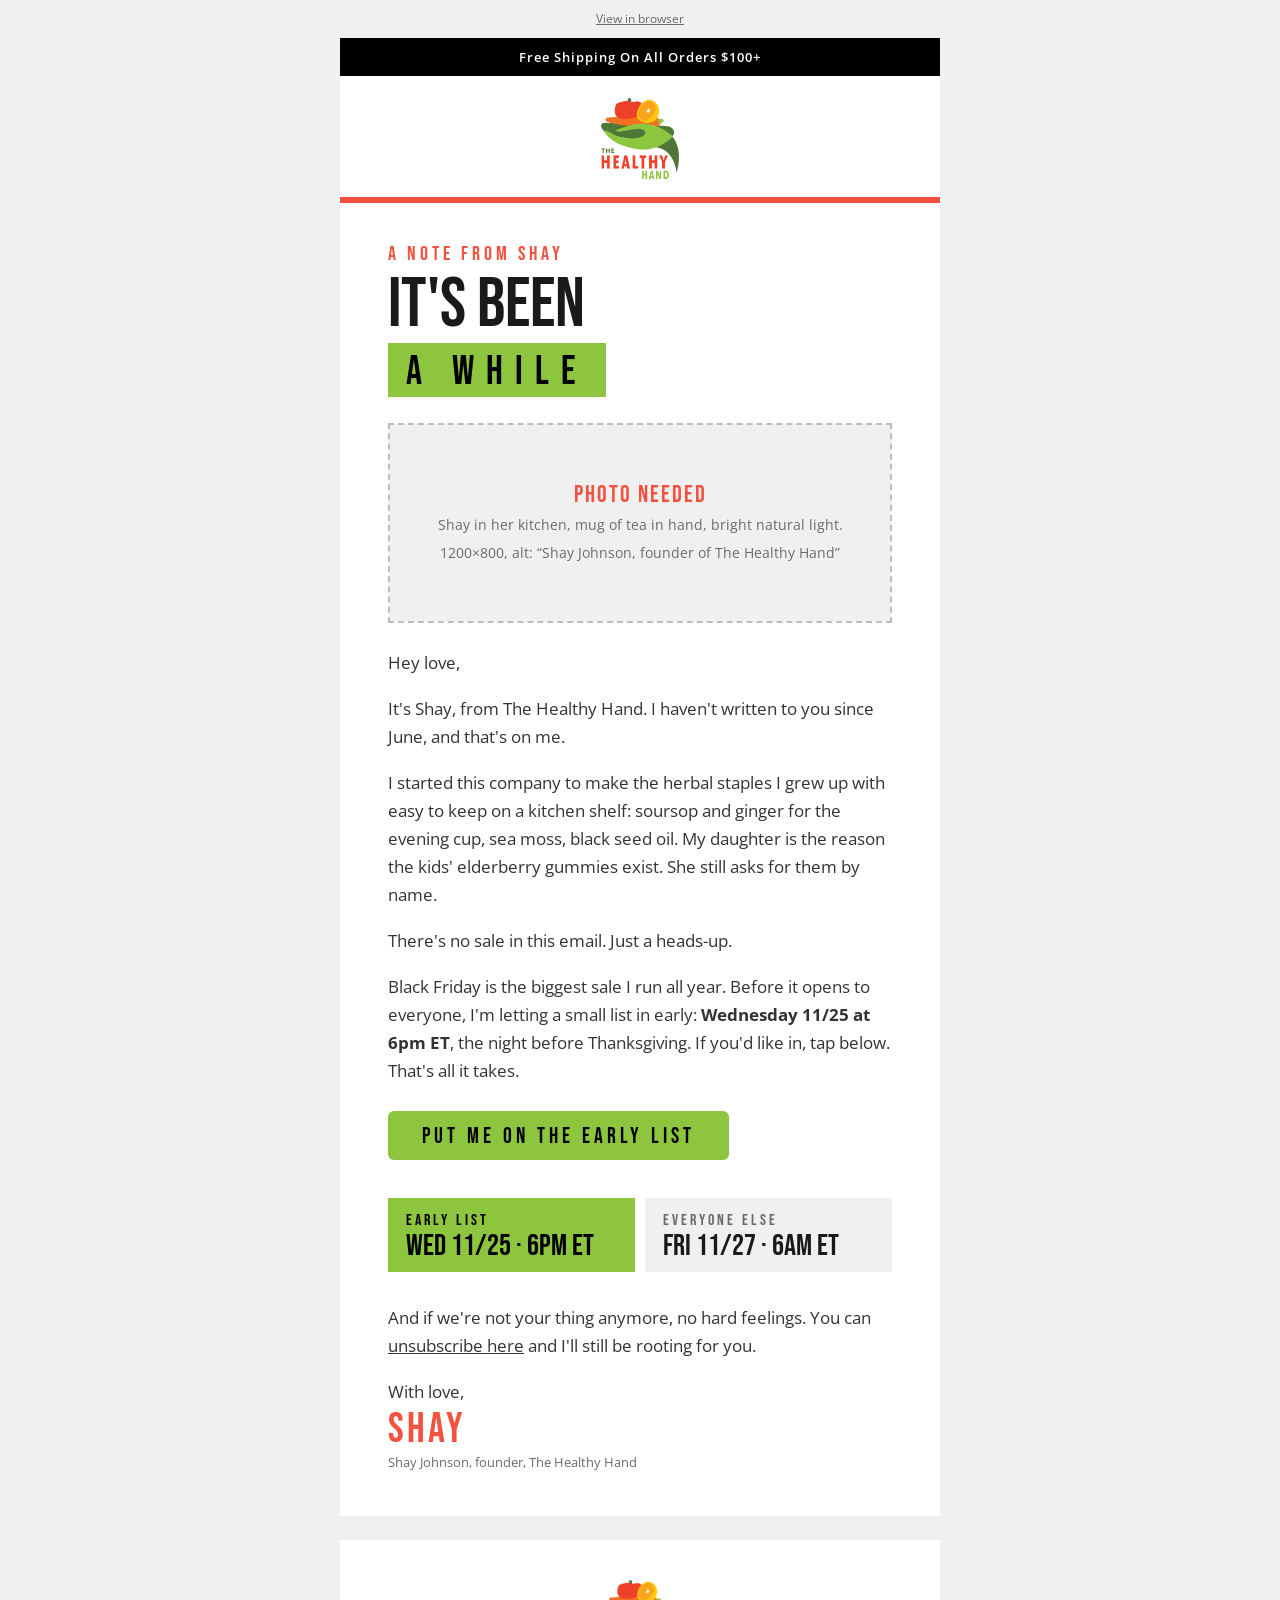
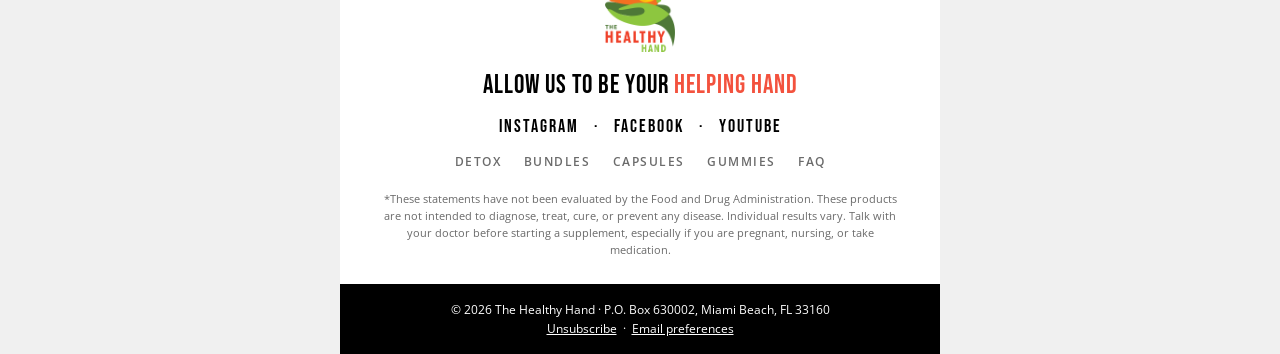
<file: bfcm-2026/preview/01-note-from-shay.html>
<!DOCTYPE html>
<html lang="en" xmlns="http://www.w3.org/1999/xhtml">
<head>
<meta charset="utf-8">
<meta name="viewport" content="width=device-width, initial-scale=1">
<meta name="x-apple-disable-message-reformatting">
<meta name="color-scheme" content="light only">
<title>A note from Shay</title>
<link href="https://fonts.googleapis.com/css2?family=Bebas+Neue&family=Open+Sans:ital,wght@0,400;0,600;0,700;1,400&family=Courier+Prime:wght@400;700&display=swap" rel="stylesheet">
<style>
  body { margin:0; padding:0; background:#F0F0F0; -webkit-text-size-adjust:100%; }
  table { border-collapse:collapse; }
  img { border:0; display:block; max-width:100%; height:auto; }
  a { color:#487830; }
  .wrap { width:600px; max-width:100%; }
  @media (max-width:620px) {
    .wrap { width:100% !important; }
    .px { padding-left:22px !important; padding-right:22px !important; }
    .h1 { font-size:58px !important; line-height:54px !important; }
    .h2 { font-size:38px !important; line-height:38px !important; }
    .box { font-size:30px !important; letter-spacing:7px !important; }
    .stack, .stack td { display:block !important; width:100% !important; box-sizing:border-box !important; }
    .stack-img img { margin:0 auto; }
    .hide-m { display:none !important; }
    .tile { display:block !important; width:100% !important; box-sizing:border-box !important; margin-bottom:10px !important; }
  }
</style>
</head>
<body style="margin:0;padding:0;background:#F0F0F0;">
<div style="display:none;max-height:0;overflow:hidden;opacity:0;mso-hide:all;">No sale in this one. Just me, and a heads-up about Black Friday.&#8202;&zwnj;&nbsp;&#8202;&zwnj;&nbsp;&#8202;&zwnj;&nbsp;&#8202;&zwnj;&nbsp;&#8202;&zwnj;&nbsp;</div>
<table role="presentation" width="100%" cellpadding="0" cellspacing="0" style="background:#F0F0F0;">
<tr><td align="center" style="padding:0;">
<table role="presentation" class="wrap" width="600" cellpadding="0" cellspacing="0" style="width:600px;max-width:100%;">
<tr><td align="center" style="padding:10px 16px;font:12px/18px 'Open Sans', 'Helvetica Neue', Helvetica, Arial, sans-serif;color:#6B6B6B;"><a href="#" style="color:inherit;">View in browser</a></td></tr>
<tr><td align="center" style="background:#000000;padding:10px 16px;font:600 13px/18px 'Open Sans', 'Helvetica Neue', Helvetica, Arial, sans-serif;letter-spacing:1px;color:#FFFFFF;">Free Shipping On All Orders $100+</td></tr>
<tr><td align="center" style="background:#FFFFFF;padding:22px 16px 18px;border-bottom:6px solid #F3523E;">
  <a href="https://thehealthyhand.com"><img src="img/logo.png" width="78" alt="The Healthy Hand" style="width:78px;"></a>
</td></tr>
<tr><td style="background:#FFFFFF;padding:40px 48px 10px;" class="px">
  <p style="margin:0 0 8px;font:400 20px/22px 'Bebas Neue', Impact, 'Arial Narrow Bold', 'Arial Narrow', sans-serif;letter-spacing:4px;text-transform:uppercase;color:#F3523E;">A note from Shay</p>
  <h1 class="h1" style="margin:0 0 6px;font:400 70px/64px 'Bebas Neue', Impact, 'Arial Narrow Bold', 'Arial Narrow', sans-serif;color:#1A1A1A;text-transform:uppercase;">It's been</h1>
  <table role="presentation" cellpadding="0" cellspacing="0"><tr><td style="background:#8DC63E;padding:6px 18px 2px;"><span class="box" style="font:400 40px/46px 'Bebas Neue', Impact, 'Arial Narrow Bold', 'Arial Narrow', sans-serif;letter-spacing:12px;color:#000000;text-transform:uppercase;">a while</span></td></tr></table>
  <div style="height:26px;line-height:26px;font-size:0;">&nbsp;</div>
  <table role="presentation" width="100%" cellpadding="0" cellspacing="0" style="margin:0 0 26px;"><tr><td align="center" style="background:#F0F0F0;border:2px dashed #BDBDBD;padding:56px 20px;font:400 24px/28px 'Bebas Neue', Impact, 'Arial Narrow Bold', 'Arial Narrow', sans-serif;letter-spacing:2px;color:#F3523E;">PHOTO NEEDED<br><span style="font:400 14px/22px 'Open Sans', 'Helvetica Neue', Helvetica, Arial, sans-serif;letter-spacing:0;color:#6B6B6B;">Shay in her kitchen, mug of tea in hand, bright natural light. 1200&times;800, alt: &ldquo;Shay Johnson, founder of The Healthy Hand&rdquo;</span></td></tr></table>
  <div style="font:400 17px/28px 'Open Sans', 'Helvetica Neue', Helvetica, Arial, sans-serif;color:#333333;">
    <p style="margin:0 0 18px;">Hey love,</p>
    <p style="margin:0 0 18px;">It's Shay, from The Healthy Hand. I haven't written to you since June, and that's on me.</p>
    <p style="margin:0 0 18px;">I started this company to make the herbal staples I grew up with easy to keep on a kitchen shelf: soursop and ginger for the evening cup, sea moss, black seed oil. My daughter is the reason the kids' elderberry gummies exist. She still asks for them by name.</p>
    <p style="margin:0 0 18px;">There's no sale in this email. Just a heads-up.</p>
    <p style="margin:0 0 26px;">Black Friday is the biggest sale I run all year. Before it opens to everyone, I'm letting a small list in early: <strong>Wednesday 11/25 at 6pm ET</strong>, the night before Thanksgiving. If you'd like in, tap below. That's all it takes.</p>
  </div>
  <table role="presentation" cellpadding="0" cellspacing="0"><tr><td align="center" bgcolor="#8DC63E" style="background:#8DC63E;border-radius:6px;">
  <a href="https://thehealthyhand.com/?early=bfcm26&utm_source=klaviyo&utm_medium=email&utm_campaign=bfcm26_e1_note" style="display:inline-block;padding:14px 34px 11px;font:400 22px/24px 'Bebas Neue', Impact, 'Arial Narrow Bold', 'Arial Narrow', sans-serif;letter-spacing:4px;text-transform:uppercase;color:#000000;text-decoration:none;border-radius:6px;">Put me on the early list</a>
</td></tr></table>
</td></tr>
<tr><td style="background:#FFFFFF;padding:28px 48px 6px;" class="px"><table role="presentation" width="100%" cellpadding="0" cellspacing="0"><tr>
    <td class="tile" width="49%" valign="top" style="background:#8DC63E;padding:14px 18px 10px;">
      <p style="margin:0;font:400 16px/18px 'Bebas Neue', Impact, 'Arial Narrow Bold', 'Arial Narrow', sans-serif;letter-spacing:3px;color:#000000;">EARLY LIST</p>
      <p style="margin:0;font:400 30px/32px 'Bebas Neue', Impact, 'Arial Narrow Bold', 'Arial Narrow', sans-serif;color:#000000;">WED 11/25 · 6PM ET</p></td>
    <td class="hide-m" width="2%">&nbsp;</td>
    <td class="tile" width="49%" valign="top" style="background:#F0F0F0;padding:14px 18px 10px;">
      <p style="margin:0;font:400 16px/18px 'Bebas Neue', Impact, 'Arial Narrow Bold', 'Arial Narrow', sans-serif;letter-spacing:3px;color:#6B6B6B;">EVERYONE ELSE</p>
      <p style="margin:0;font:400 30px/32px 'Bebas Neue', Impact, 'Arial Narrow Bold', 'Arial Narrow', sans-serif;color:#1A1A1A;">FRI 11/27 · 6AM ET</p></td>
  </tr></table></td></tr>
<tr><td style="background:#FFFFFF;padding:26px 48px 44px;" class="px">
  <div style="font:400 17px/28px 'Open Sans', 'Helvetica Neue', Helvetica, Arial, sans-serif;color:#333333;">
    <p style="margin:0 0 18px;">And if we're not your thing anymore, no hard feelings. You can <a href="#" style="color:inherit;">unsubscribe here</a> and I'll still be rooting for you.</p>
    <p style="margin:0 0 2px;">With love,</p>
  </div>
  <p style="margin:0;font:400 42px/44px 'Bebas Neue', Impact, 'Arial Narrow Bold', 'Arial Narrow', sans-serif;letter-spacing:3px;color:#F3523E;">SHAY</p>
  <p style="margin:0;font:400 13px/20px 'Open Sans', 'Helvetica Neue', Helvetica, Arial, sans-serif;color:#6B6B6B;">Shay Johnson, founder, The Healthy Hand</p>
</td></tr>
<tr><td style="height:24px;line-height:24px;font-size:0;">&nbsp;</td></tr>
<tr><td align="center" style="background:#FFFFFF;padding:40px 28px 6px;" class="px">
  <a href="https://thehealthyhand.com"><img src="img/logo.png" width="70" alt="The Healthy Hand" style="width:70px;"></a>
</td></tr>
<tr><td align="center" style="background:#FFFFFF;padding:14px 28px 4px;font:400 26px/28px 'Bebas Neue', Impact, 'Arial Narrow Bold', 'Arial Narrow', sans-serif;letter-spacing:1px;color:#000000;text-transform:uppercase;" class="px">Allow us to be your <span style="color:#F3523E;">helping hand</span></td></tr>
<tr><td align="center" style="background:#FFFFFF;padding:12px 28px 6px;font:400 18px/22px 'Bebas Neue', Impact, 'Arial Narrow Bold', 'Arial Narrow', sans-serif;letter-spacing:2px;text-transform:uppercase;" class="px"><a href="https://www.instagram.com/thehealthyhand_/" style="color:#000000;text-decoration:none;">Instagram</a> &nbsp; · &nbsp; <a href="https://www.facebook.com/TheHealthyHand" style="color:#000000;text-decoration:none;">Facebook</a> &nbsp; · &nbsp; <a href="https://www.youtube.com/@thehealthyhand" style="color:#000000;text-decoration:none;">YouTube</a></td></tr>
<tr><td align="center" style="background:#FFFFFF;padding:8px 28px 18px;font:600 12px/20px 'Open Sans', 'Helvetica Neue', Helvetica, Arial, sans-serif;letter-spacing:1.5px;text-transform:uppercase;" class="px"><a href="https://thehealthyhand.com/collections/detox-collection" style="color:#6B6B6B;text-decoration:none;">Detox</a> &nbsp; &nbsp; <a href="https://thehealthyhand.com/collections/bundle-deals-collection" style="color:#6B6B6B;text-decoration:none;">Bundles</a> &nbsp; &nbsp; <a href="https://thehealthyhand.com/collections/capsules-collection" style="color:#6B6B6B;text-decoration:none;">Capsules</a> &nbsp; &nbsp; <a href="https://thehealthyhand.com/collections/gummies-collection" style="color:#6B6B6B;text-decoration:none;">Gummies</a> &nbsp; &nbsp; <a href="https://thehealthyhand.com/pages/faq" style="color:#6B6B6B;text-decoration:none;">FAQ</a></td></tr>
<tr><td align="center" style="background:#FFFFFF;padding:0 40px 26px;font:11px/17px 'Open Sans', 'Helvetica Neue', Helvetica, Arial, sans-serif;color:#6B6B6B;" class="px">*These statements have not been evaluated by the Food and Drug Administration. These products are not intended to diagnose, treat, cure, or prevent any disease. Individual results vary. Talk with your doctor before starting a supplement, especially if you are pregnant, nursing, or take medication.</td></tr>
<tr><td align="center" style="background:#000000;padding:16px 28px;font:12px/19px 'Open Sans', 'Helvetica Neue', Helvetica, Arial, sans-serif;color:#FFFFFF;" class="px">
  &copy; 2026 The Healthy Hand · P.O. Box 630002, Miami Beach, FL 33160<br>
  <a href="#" style="color:inherit;">Unsubscribe</a> &nbsp;·&nbsp; <a href="#" style="color:inherit;">Email preferences</a>
</td></tr>
</table>
</td></tr>
</table>
</body>
</html>
</file>
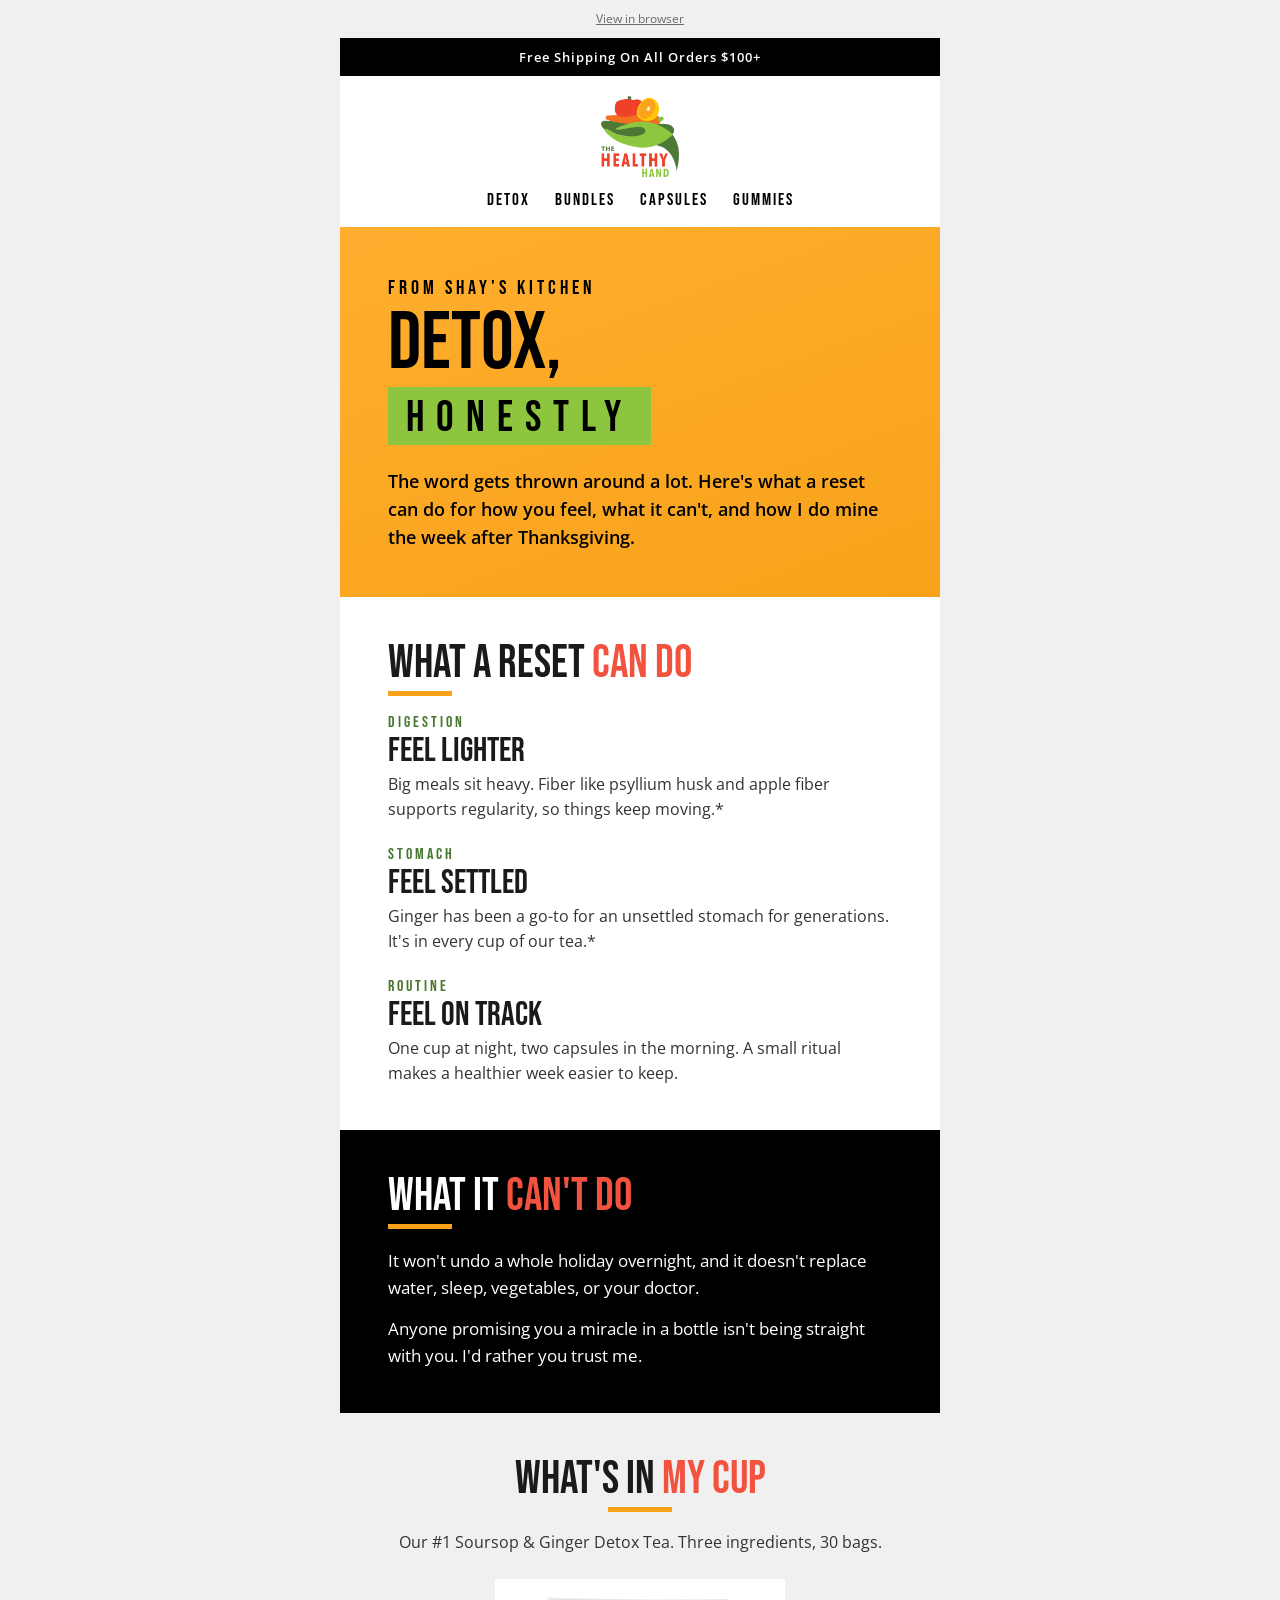
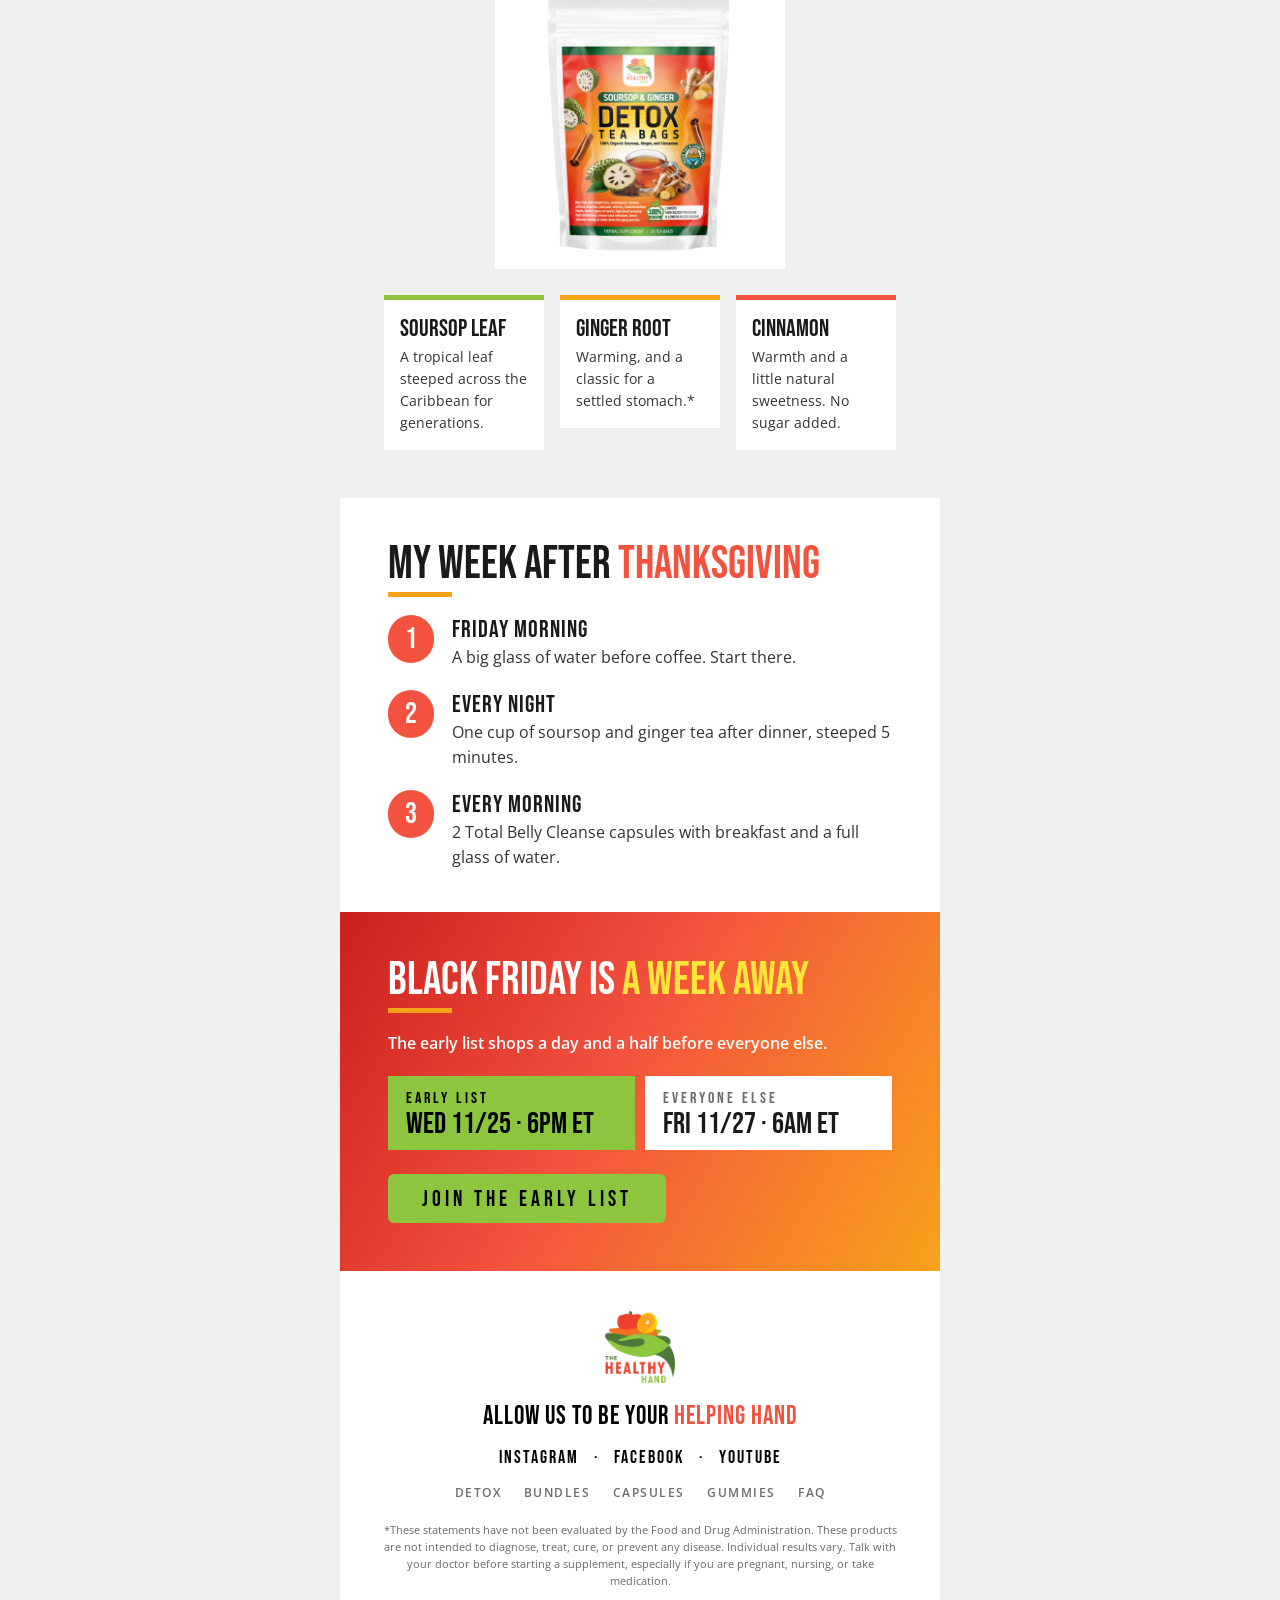
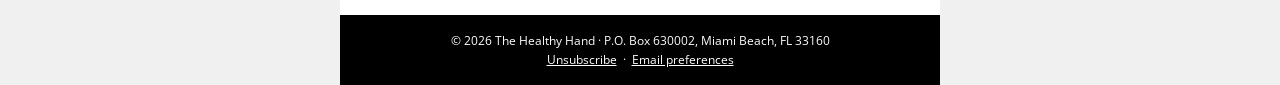
<file: bfcm-2026/preview/02-detox-honestly.html>
<!DOCTYPE html>
<html lang="en" xmlns="http://www.w3.org/1999/xhtml">
<head>
<meta charset="utf-8">
<meta name="viewport" content="width=device-width, initial-scale=1">
<meta name="x-apple-disable-message-reformatting">
<meta name="color-scheme" content="light only">
<title>Detox, honestly</title>
<link href="https://fonts.googleapis.com/css2?family=Bebas+Neue&family=Open+Sans:ital,wght@0,400;0,600;0,700;1,400&family=Courier+Prime:wght@400;700&display=swap" rel="stylesheet">
<style>
  body { margin:0; padding:0; background:#F0F0F0; -webkit-text-size-adjust:100%; }
  table { border-collapse:collapse; }
  img { border:0; display:block; max-width:100%; height:auto; }
  a { color:#487830; }
  .wrap { width:600px; max-width:100%; }
  @media (max-width:620px) {
    .wrap { width:100% !important; }
    .px { padding-left:22px !important; padding-right:22px !important; }
    .h1 { font-size:58px !important; line-height:54px !important; }
    .h2 { font-size:38px !important; line-height:38px !important; }
    .box { font-size:30px !important; letter-spacing:7px !important; }
    .stack, .stack td { display:block !important; width:100% !important; box-sizing:border-box !important; }
    .stack-img img { margin:0 auto; }
    .hide-m { display:none !important; }
    .tile { display:block !important; width:100% !important; box-sizing:border-box !important; margin-bottom:10px !important; }
  }
</style>
</head>
<body style="margin:0;padding:0;background:#F0F0F0;">
<div style="display:none;max-height:0;overflow:hidden;opacity:0;mso-hide:all;">What a reset can do, what it can't, and how I do mine after Thanksgiving.&#8202;&zwnj;&nbsp;&#8202;&zwnj;&nbsp;&#8202;&zwnj;&nbsp;&#8202;&zwnj;&nbsp;&#8202;&zwnj;&nbsp;</div>
<table role="presentation" width="100%" cellpadding="0" cellspacing="0" style="background:#F0F0F0;">
<tr><td align="center" style="padding:0;">
<table role="presentation" class="wrap" width="600" cellpadding="0" cellspacing="0" style="width:600px;max-width:100%;">
<tr><td align="center" style="padding:10px 16px;font:12px/18px 'Open Sans', 'Helvetica Neue', Helvetica, Arial, sans-serif;color:#6B6B6B;"><a href="#" style="color:inherit;">View in browser</a></td></tr>
<tr><td align="center" style="background:#000000;padding:10px 16px;font:600 13px/18px 'Open Sans', 'Helvetica Neue', Helvetica, Arial, sans-serif;letter-spacing:1px;color:#FFFFFF;">Free Shipping On All Orders $100+</td></tr>
<tr><td align="center" style="background:#FFFFFF;padding:20px 16px 8px;">
  <a href="https://thehealthyhand.com"><img src="img/logo.png" width="78" alt="The Healthy Hand" style="width:78px;"></a>
</td></tr>
<tr><td align="center" style="background:#FFFFFF;padding:4px 16px 16px;font:400 17px/22px 'Bebas Neue', Impact, 'Arial Narrow Bold', 'Arial Narrow', sans-serif;letter-spacing:2px;text-transform:uppercase;"><a href="https://thehealthyhand.com/collections/detox-collection" style="color:#000000;text-decoration:none;">Detox</a> &nbsp; &nbsp; <a href="https://thehealthyhand.com/collections/bundle-deals-collection" style="color:#000000;text-decoration:none;">Bundles</a> &nbsp; &nbsp; <a href="https://thehealthyhand.com/collections/capsules-collection" style="color:#000000;text-decoration:none;">Capsules</a> &nbsp; &nbsp; <a href="https://thehealthyhand.com/collections/gummies-collection" style="color:#000000;text-decoration:none;">Gummies</a></td></tr>
<tr><td style="background:#FFAE2F;background-image:linear-gradient(160deg,#FFAE2F 0%,#F8A21A 100%);padding:50px 48px 46px;" class="px">
  <p style="margin:0 0 8px;font:400 20px/22px 'Bebas Neue', Impact, 'Arial Narrow Bold', 'Arial Narrow', sans-serif;letter-spacing:4px;text-transform:uppercase;color:#000000;">From Shay's kitchen</p>
  <h1 class="h1" style="margin:0 0 6px;font:400 82px/74px 'Bebas Neue', Impact, 'Arial Narrow Bold', 'Arial Narrow', sans-serif;color:#000000;text-transform:uppercase;">Detox,</h1>
  <table role="presentation" cellpadding="0" cellspacing="0"><tr><td style="background:#8DC63E;padding:6px 18px 2px;"><span class="box" style="font:400 44px/50px 'Bebas Neue', Impact, 'Arial Narrow Bold', 'Arial Narrow', sans-serif;letter-spacing:12px;color:#000000;text-transform:uppercase;">honestly</span></td></tr></table>
  <p style="margin:22px 0 0;font:600 18px/28px 'Open Sans', 'Helvetica Neue', Helvetica, Arial, sans-serif;color:#000000;">The word gets thrown around a lot. Here's what a reset can do for how you feel, what it can't, and how I do mine the week after Thanksgiving.</p>
</td></tr>
<tr><td style="background:#FFFFFF;padding:44px 48px 20px;" class="px">
  <h2 class="h2" style="margin:0;font:400 46px/46px 'Bebas Neue', Impact, 'Arial Narrow Bold', 'Arial Narrow', sans-serif;color:#1A1A1A;text-transform:uppercase;text-align:left;">What a reset <span style="color:#F3523E;">can do</span></h2><table role="presentation" cellpadding="0" cellspacing="0" style="margin:4px 0 18px;"><tr><td style="background:#F8A21A;width:64px;height:5px;font-size:0;line-height:0;">&nbsp;</td></tr></table>
  <table role="presentation" width="100%" cellpadding="0" cellspacing="0">
    <tr><td style="padding:0 0 24px;">
  <p style="margin:0 0 2px;font:400 16px/18px 'Bebas Neue', Impact, 'Arial Narrow Bold', 'Arial Narrow', sans-serif;letter-spacing:3px;color:#487830;">Digestion</p>
  <p style="margin:0 0 4px;font:400 34px/34px 'Bebas Neue', Impact, 'Arial Narrow Bold', 'Arial Narrow', sans-serif;color:#1A1A1A;text-transform:uppercase;">Feel lighter</p>
  <p style="margin:0;font:400 16px/25px 'Open Sans', 'Helvetica Neue', Helvetica, Arial, sans-serif;color:#333333;">Big meals sit heavy. Fiber like psyllium husk and apple fiber supports regularity, so things keep moving.*</p>
</td></tr>
    <tr><td style="padding:0 0 24px;">
  <p style="margin:0 0 2px;font:400 16px/18px 'Bebas Neue', Impact, 'Arial Narrow Bold', 'Arial Narrow', sans-serif;letter-spacing:3px;color:#487830;">Stomach</p>
  <p style="margin:0 0 4px;font:400 34px/34px 'Bebas Neue', Impact, 'Arial Narrow Bold', 'Arial Narrow', sans-serif;color:#1A1A1A;text-transform:uppercase;">Feel settled</p>
  <p style="margin:0;font:400 16px/25px 'Open Sans', 'Helvetica Neue', Helvetica, Arial, sans-serif;color:#333333;">Ginger has been a go-to for an unsettled stomach for generations. It's in every cup of our tea.*</p>
</td></tr>
    <tr><td style="padding:0 0 24px;">
  <p style="margin:0 0 2px;font:400 16px/18px 'Bebas Neue', Impact, 'Arial Narrow Bold', 'Arial Narrow', sans-serif;letter-spacing:3px;color:#487830;">Routine</p>
  <p style="margin:0 0 4px;font:400 34px/34px 'Bebas Neue', Impact, 'Arial Narrow Bold', 'Arial Narrow', sans-serif;color:#1A1A1A;text-transform:uppercase;">Feel on track</p>
  <p style="margin:0;font:400 16px/25px 'Open Sans', 'Helvetica Neue', Helvetica, Arial, sans-serif;color:#333333;">One cup at night, two capsules in the morning. A small ritual makes a healthier week easier to keep.</p>
</td></tr>
  </table>
</td></tr>
<tr><td style="background:#000000;padding:44px 48px;" class="px">
  <h2 class="h2" style="margin:0;font:400 46px/46px 'Bebas Neue', Impact, 'Arial Narrow Bold', 'Arial Narrow', sans-serif;color:#FFFFFF;text-transform:uppercase;text-align:left;">What it <span style="color:#F3523E;">can't do</span></h2><table role="presentation" cellpadding="0" cellspacing="0" style="margin:4px 0 18px;"><tr><td style="background:#F8A21A;width:64px;height:5px;font-size:0;line-height:0;">&nbsp;</td></tr></table>
  <p style="margin:0 0 14px;font:400 17px/27px 'Open Sans', 'Helvetica Neue', Helvetica, Arial, sans-serif;color:#FFFFFF;">It won't undo a whole holiday overnight, and it doesn't replace water, sleep, vegetables, or your doctor.</p>
  <p style="margin:0;font:400 17px/27px 'Open Sans', 'Helvetica Neue', Helvetica, Arial, sans-serif;color:#FFFFFF;">Anyone promising you a miracle in a bottle isn't being straight with you. I'd rather you trust me.</p>
</td></tr>
<tr><td style="background:#F0F0F0;padding:44px 48px 6px;" class="px">
  <h2 class="h2" style="margin:0;font:400 46px/46px 'Bebas Neue', Impact, 'Arial Narrow Bold', 'Arial Narrow', sans-serif;color:#1A1A1A;text-transform:uppercase;text-align:center;">What's in <span style="color:#F3523E;">my cup</span></h2><table role="presentation" cellpadding="0" cellspacing="0" style="margin:4px auto 18px;"><tr><td style="background:#F8A21A;width:64px;height:5px;font-size:0;line-height:0;">&nbsp;</td></tr></table>
  <p style="margin:0 0 18px;font:400 16px/25px 'Open Sans', 'Helvetica Neue', Helvetica, Arial, sans-serif;color:#333333;text-align:center;">Our #1 Soursop &amp; Ginger Detox Tea. Three ingredients, 30 bags.</p>
</td></tr>
<tr><td align="center" style="background:#F0F0F0;padding:0 48px 6px;" class="px">
  <a href="https://thehealthyhand.com/products/soursop-ginger-detox-tea-bags?utm_source=klaviyo&utm_medium=email&utm_campaign=bfcm26_e2_detox"><img src="img/tea.jpg" width="290" alt="The Healthy Hand Soursop &amp; Ginger Detox Tea pouch, 30 tea bags" style="width:290px;"></a>
</td></tr>
<tr><td style="background:#F0F0F0;padding:12px 36px 40px;" class="px">
  <table role="presentation" width="100%" cellpadding="0" cellspacing="0" class="stack"><tr>
    <td width="33%" valign="top" style="padding:8px;"><div style="background:#FFFFFF;padding:16px;border-top:5px solid #8DC63E;">
      <p style="margin:0 0 4px;font:400 24px/26px 'Bebas Neue', Impact, 'Arial Narrow Bold', 'Arial Narrow', sans-serif;color:#1A1A1A;">SOURSOP LEAF</p>
      <p style="margin:0;font:400 14px/22px 'Open Sans', 'Helvetica Neue', Helvetica, Arial, sans-serif;color:#333333;">A tropical leaf steeped across the Caribbean for generations.</p></div></td>
    <td width="33%" valign="top" style="padding:8px;"><div style="background:#FFFFFF;padding:16px;border-top:5px solid #F8A21A;">
      <p style="margin:0 0 4px;font:400 24px/26px 'Bebas Neue', Impact, 'Arial Narrow Bold', 'Arial Narrow', sans-serif;color:#1A1A1A;">GINGER ROOT</p>
      <p style="margin:0;font:400 14px/22px 'Open Sans', 'Helvetica Neue', Helvetica, Arial, sans-serif;color:#333333;">Warming, and a classic for a settled stomach.*</p></div></td>
    <td width="33%" valign="top" style="padding:8px;"><div style="background:#FFFFFF;padding:16px;border-top:5px solid #F3523E;">
      <p style="margin:0 0 4px;font:400 24px/26px 'Bebas Neue', Impact, 'Arial Narrow Bold', 'Arial Narrow', sans-serif;color:#1A1A1A;">CINNAMON</p>
      <p style="margin:0;font:400 14px/22px 'Open Sans', 'Helvetica Neue', Helvetica, Arial, sans-serif;color:#333333;">Warmth and a little natural sweetness. No sugar added.</p></div></td>
  </tr></table>
</td></tr>
<tr><td style="background:#FFFFFF;padding:44px 48px 22px;" class="px">
  <h2 class="h2" style="margin:0;font:400 46px/46px 'Bebas Neue', Impact, 'Arial Narrow Bold', 'Arial Narrow', sans-serif;color:#1A1A1A;text-transform:uppercase;text-align:left;">My week after <span style="color:#F3523E;">Thanksgiving</span></h2><table role="presentation" cellpadding="0" cellspacing="0" style="margin:4px 0 18px;"><tr><td style="background:#F8A21A;width:64px;height:5px;font-size:0;line-height:0;">&nbsp;</td></tr></table>
  <table role="presentation" width="100%" cellpadding="0" cellspacing="0">
    <tr>
  <td width="64" valign="top" style="padding:0 0 20px;">
    <table role="presentation" cellpadding="0" cellspacing="0"><tr><td align="center" style="background:#F3523E;width:46px;height:46px;border-radius:23px;font:400 30px/48px 'Bebas Neue', Impact, 'Arial Narrow Bold', 'Arial Narrow', sans-serif;color:#FFFFFF;">1</td></tr></table></td>
  <td valign="top" style="padding:2px 0 20px;">
    <p style="margin:0 0 2px;font:400 24px/26px 'Bebas Neue', Impact, 'Arial Narrow Bold', 'Arial Narrow', sans-serif;letter-spacing:1px;color:#1A1A1A;text-transform:uppercase;">Friday morning</p>
    <p style="margin:0;font:400 16px/25px 'Open Sans', 'Helvetica Neue', Helvetica, Arial, sans-serif;color:#333333;">A big glass of water before coffee. Start there.</p>
  </td>
</tr>
    <tr>
  <td width="64" valign="top" style="padding:0 0 20px;">
    <table role="presentation" cellpadding="0" cellspacing="0"><tr><td align="center" style="background:#F3523E;width:46px;height:46px;border-radius:23px;font:400 30px/48px 'Bebas Neue', Impact, 'Arial Narrow Bold', 'Arial Narrow', sans-serif;color:#FFFFFF;">2</td></tr></table></td>
  <td valign="top" style="padding:2px 0 20px;">
    <p style="margin:0 0 2px;font:400 24px/26px 'Bebas Neue', Impact, 'Arial Narrow Bold', 'Arial Narrow', sans-serif;letter-spacing:1px;color:#1A1A1A;text-transform:uppercase;">Every night</p>
    <p style="margin:0;font:400 16px/25px 'Open Sans', 'Helvetica Neue', Helvetica, Arial, sans-serif;color:#333333;">One cup of soursop and ginger tea after dinner, steeped 5 minutes.</p>
  </td>
</tr>
    <tr>
  <td width="64" valign="top" style="padding:0 0 20px;">
    <table role="presentation" cellpadding="0" cellspacing="0"><tr><td align="center" style="background:#F3523E;width:46px;height:46px;border-radius:23px;font:400 30px/48px 'Bebas Neue', Impact, 'Arial Narrow Bold', 'Arial Narrow', sans-serif;color:#FFFFFF;">3</td></tr></table></td>
  <td valign="top" style="padding:2px 0 20px;">
    <p style="margin:0 0 2px;font:400 24px/26px 'Bebas Neue', Impact, 'Arial Narrow Bold', 'Arial Narrow', sans-serif;letter-spacing:1px;color:#1A1A1A;text-transform:uppercase;">Every morning</p>
    <p style="margin:0;font:400 16px/25px 'Open Sans', 'Helvetica Neue', Helvetica, Arial, sans-serif;color:#333333;">2 Total Belly Cleanse capsules with breakfast and a full glass of water.</p>
  </td>
</tr>
  </table>
</td></tr>
<tr><td style="background:#F3523E;background-image:linear-gradient(120deg,#CC1F1E 0%,#F3523E 45%,#F8A21A 100%);padding:46px 48px 48px;" class="px">
  <h2 class="h2" style="margin:0;font:400 46px/46px 'Bebas Neue', Impact, 'Arial Narrow Bold', 'Arial Narrow', sans-serif;color:#FFFFFF;text-transform:uppercase;text-align:left;">Black Friday is <span style="color:#FFE638;">a week away</span></h2><table role="presentation" cellpadding="0" cellspacing="0" style="margin:4px 0 18px;"><tr><td style="background:#F8A21A;width:64px;height:5px;font-size:0;line-height:0;">&nbsp;</td></tr></table>
  <p style="margin:0 0 20px;font:600 16px/25px 'Open Sans', 'Helvetica Neue', Helvetica, Arial, sans-serif;color:#FFFFFF;">The early list shops a day and a half before everyone else.</p>
  <table role="presentation" width="100%" cellpadding="0" cellspacing="0"><tr>
    <td class="tile" width="49%" valign="top" style="background:#8DC63E;padding:14px 18px 10px;">
      <p style="margin:0;font:400 16px/18px 'Bebas Neue', Impact, 'Arial Narrow Bold', 'Arial Narrow', sans-serif;letter-spacing:3px;color:#000000;">EARLY LIST</p>
      <p style="margin:0;font:400 30px/32px 'Bebas Neue', Impact, 'Arial Narrow Bold', 'Arial Narrow', sans-serif;color:#000000;">WED 11/25 · 6PM ET</p></td>
    <td class="hide-m" width="2%">&nbsp;</td>
    <td class="tile" width="49%" valign="top" style="background:#FFFFFF;padding:14px 18px 10px;">
      <p style="margin:0;font:400 16px/18px 'Bebas Neue', Impact, 'Arial Narrow Bold', 'Arial Narrow', sans-serif;letter-spacing:3px;color:#6B6B6B;">EVERYONE ELSE</p>
      <p style="margin:0;font:400 30px/32px 'Bebas Neue', Impact, 'Arial Narrow Bold', 'Arial Narrow', sans-serif;color:#1A1A1A;">FRI 11/27 · 6AM ET</p></td>
  </tr></table>
  <div style="height:24px;line-height:24px;font-size:0;">&nbsp;</div>
  <table role="presentation" cellpadding="0" cellspacing="0"><tr><td align="center" bgcolor="#8DC63E" style="background:#8DC63E;border-radius:6px;">
  <a href="https://thehealthyhand.com/?early=bfcm26&utm_source=klaviyo&utm_medium=email&utm_campaign=bfcm26_e2_detox" style="display:inline-block;padding:14px 34px 11px;font:400 22px/24px 'Bebas Neue', Impact, 'Arial Narrow Bold', 'Arial Narrow', sans-serif;letter-spacing:4px;text-transform:uppercase;color:#000000;text-decoration:none;border-radius:6px;">Join the early list</a>
</td></tr></table>
</td></tr>
<tr><td align="center" style="background:#FFFFFF;padding:40px 28px 6px;" class="px">
  <a href="https://thehealthyhand.com"><img src="img/logo.png" width="70" alt="The Healthy Hand" style="width:70px;"></a>
</td></tr>
<tr><td align="center" style="background:#FFFFFF;padding:14px 28px 4px;font:400 26px/28px 'Bebas Neue', Impact, 'Arial Narrow Bold', 'Arial Narrow', sans-serif;letter-spacing:1px;color:#000000;text-transform:uppercase;" class="px">Allow us to be your <span style="color:#F3523E;">helping hand</span></td></tr>
<tr><td align="center" style="background:#FFFFFF;padding:12px 28px 6px;font:400 18px/22px 'Bebas Neue', Impact, 'Arial Narrow Bold', 'Arial Narrow', sans-serif;letter-spacing:2px;text-transform:uppercase;" class="px"><a href="https://www.instagram.com/thehealthyhand_/" style="color:#000000;text-decoration:none;">Instagram</a> &nbsp; · &nbsp; <a href="https://www.facebook.com/TheHealthyHand" style="color:#000000;text-decoration:none;">Facebook</a> &nbsp; · &nbsp; <a href="https://www.youtube.com/@thehealthyhand" style="color:#000000;text-decoration:none;">YouTube</a></td></tr>
<tr><td align="center" style="background:#FFFFFF;padding:8px 28px 18px;font:600 12px/20px 'Open Sans', 'Helvetica Neue', Helvetica, Arial, sans-serif;letter-spacing:1.5px;text-transform:uppercase;" class="px"><a href="https://thehealthyhand.com/collections/detox-collection" style="color:#6B6B6B;text-decoration:none;">Detox</a> &nbsp; &nbsp; <a href="https://thehealthyhand.com/collections/bundle-deals-collection" style="color:#6B6B6B;text-decoration:none;">Bundles</a> &nbsp; &nbsp; <a href="https://thehealthyhand.com/collections/capsules-collection" style="color:#6B6B6B;text-decoration:none;">Capsules</a> &nbsp; &nbsp; <a href="https://thehealthyhand.com/collections/gummies-collection" style="color:#6B6B6B;text-decoration:none;">Gummies</a> &nbsp; &nbsp; <a href="https://thehealthyhand.com/pages/faq" style="color:#6B6B6B;text-decoration:none;">FAQ</a></td></tr>
<tr><td align="center" style="background:#FFFFFF;padding:0 40px 26px;font:11px/17px 'Open Sans', 'Helvetica Neue', Helvetica, Arial, sans-serif;color:#6B6B6B;" class="px">*These statements have not been evaluated by the Food and Drug Administration. These products are not intended to diagnose, treat, cure, or prevent any disease. Individual results vary. Talk with your doctor before starting a supplement, especially if you are pregnant, nursing, or take medication.</td></tr>
<tr><td align="center" style="background:#000000;padding:16px 28px;font:12px/19px 'Open Sans', 'Helvetica Neue', Helvetica, Arial, sans-serif;color:#FFFFFF;" class="px">
  &copy; 2026 The Healthy Hand · P.O. Box 630002, Miami Beach, FL 33160<br>
  <a href="#" style="color:inherit;">Unsubscribe</a> &nbsp;·&nbsp; <a href="#" style="color:inherit;">Email preferences</a>
</td></tr>
</table>
</td></tr>
</table>
</body>
</html>
</file>
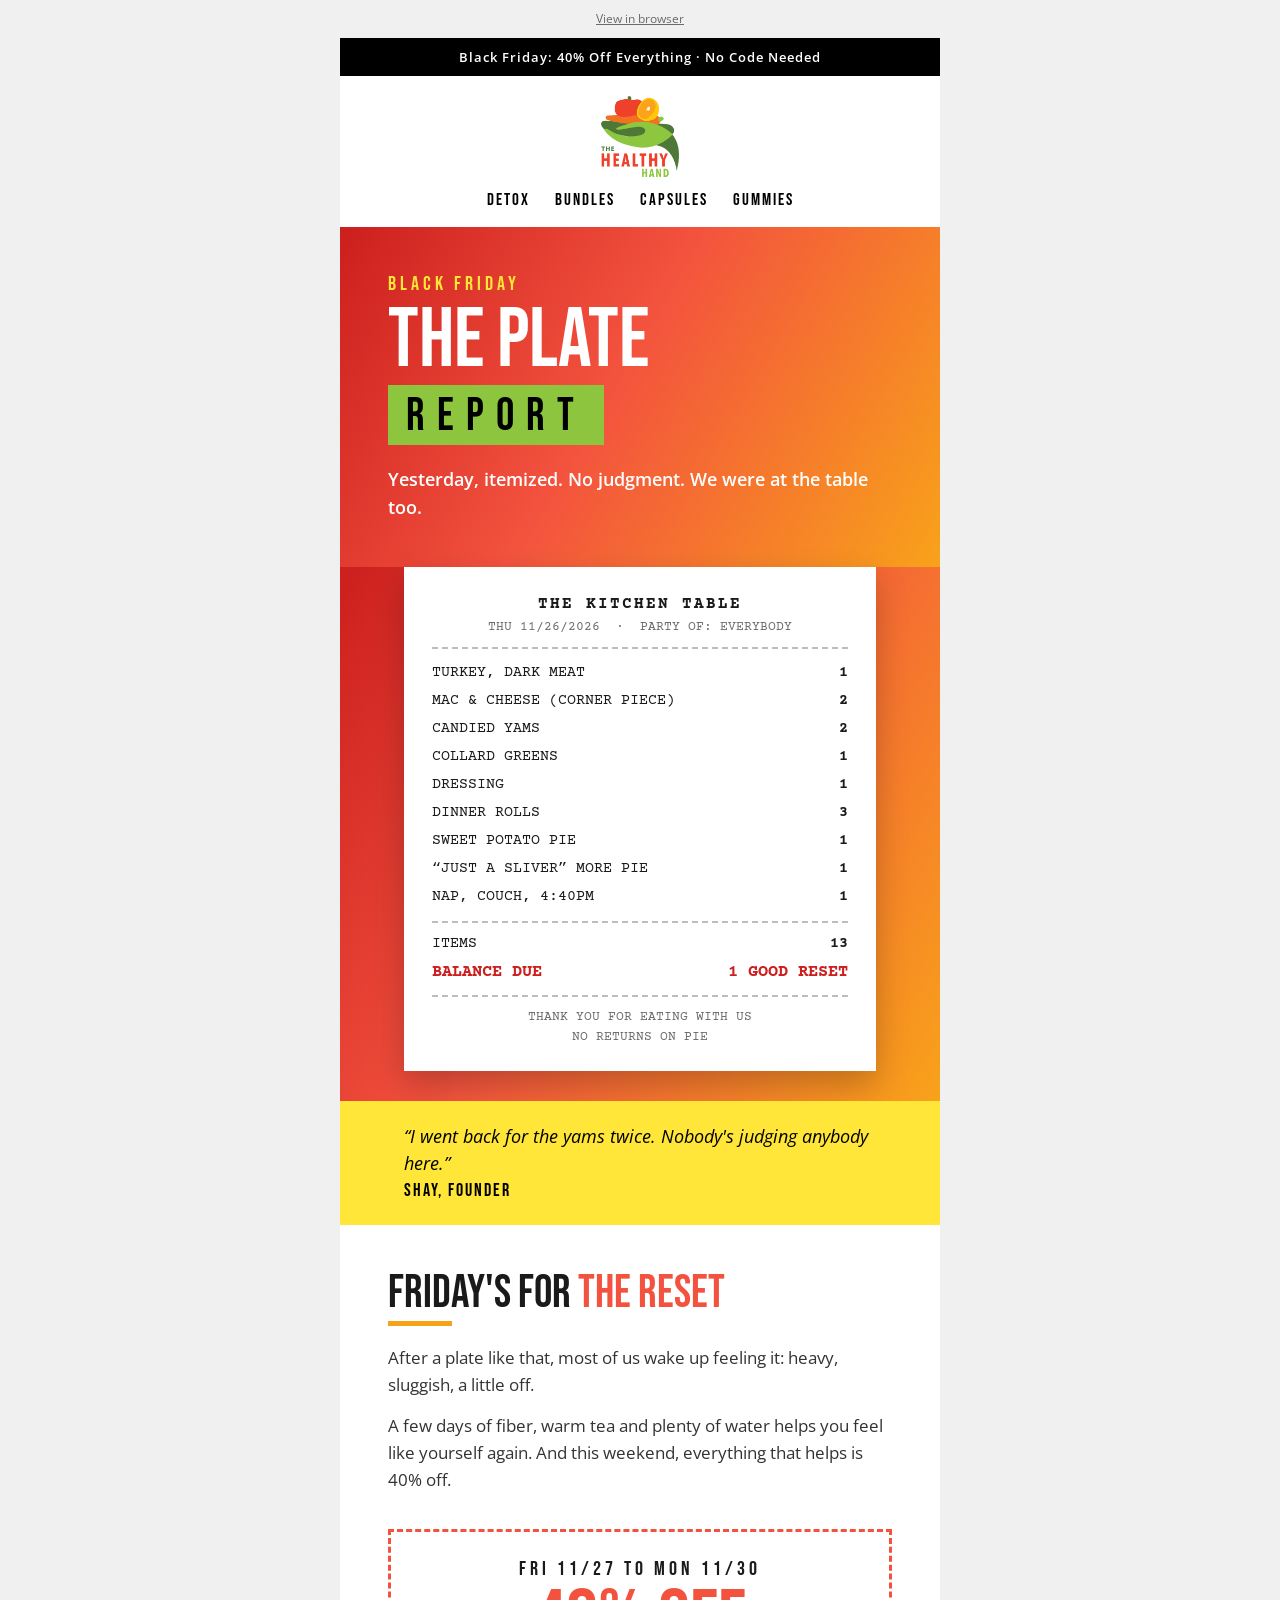
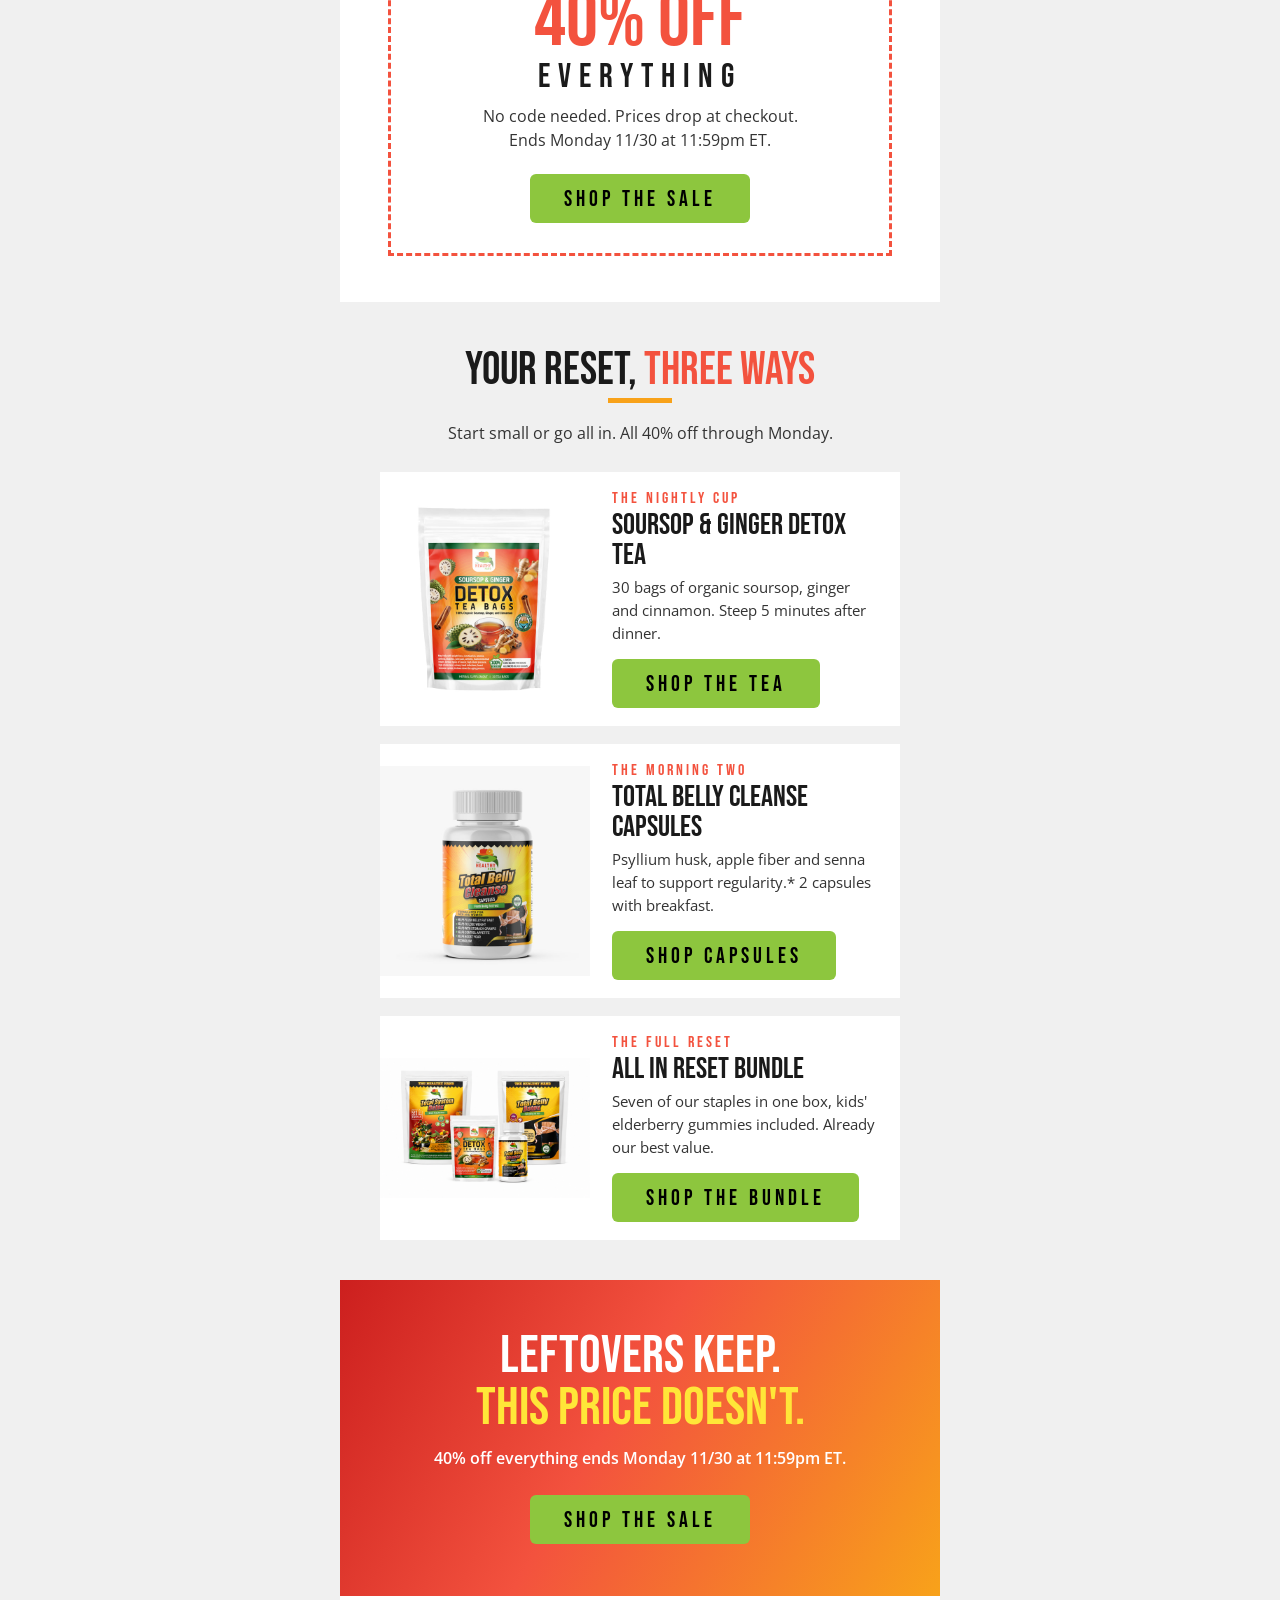
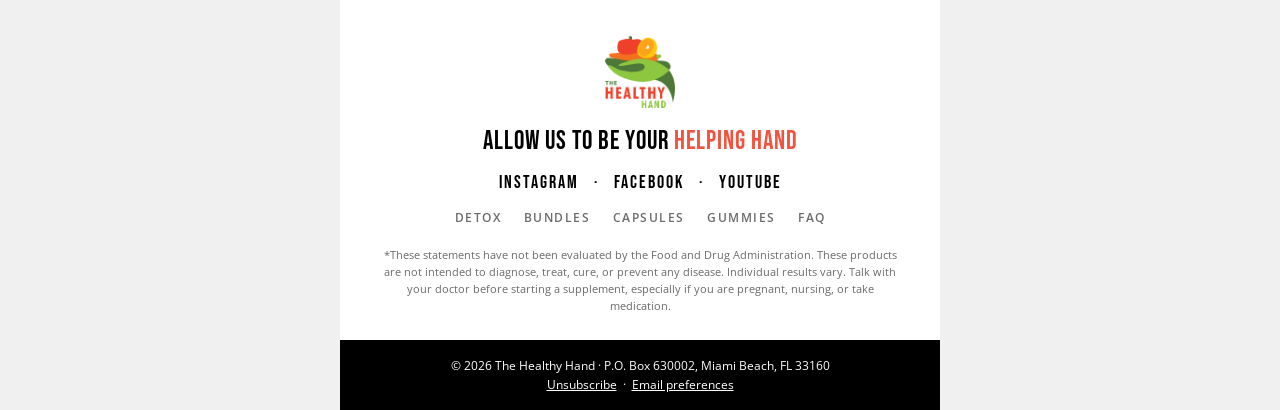
<file: bfcm-2026/preview/04-the-plate-report.html>
<!DOCTYPE html>
<html lang="en" xmlns="http://www.w3.org/1999/xhtml">
<head>
<meta charset="utf-8">
<meta name="viewport" content="width=device-width, initial-scale=1">
<meta name="x-apple-disable-message-reformatting">
<meta name="color-scheme" content="light only">
<title>The plate report</title>
<link href="https://fonts.googleapis.com/css2?family=Bebas+Neue&family=Open+Sans:ital,wght@0,400;0,600;0,700;1,400&family=Courier+Prime:wght@400;700&display=swap" rel="stylesheet">
<style>
  body { margin:0; padding:0; background:#F0F0F0; -webkit-text-size-adjust:100%; }
  table { border-collapse:collapse; }
  img { border:0; display:block; max-width:100%; height:auto; }
  a { color:#487830; }
  .wrap { width:600px; max-width:100%; }
  @media (max-width:620px) {
    .wrap { width:100% !important; }
    .px { padding-left:22px !important; padding-right:22px !important; }
    .h1 { font-size:58px !important; line-height:54px !important; }
    .h2 { font-size:38px !important; line-height:38px !important; }
    .box { font-size:30px !important; letter-spacing:7px !important; }
    .stack, .stack td { display:block !important; width:100% !important; box-sizing:border-box !important; }
    .stack-img img { margin:0 auto; }
    .hide-m { display:none !important; }
    .tile { display:block !important; width:100% !important; box-sizing:border-box !important; margin-bottom:10px !important; }
  }
</style>
</head>
<body style="margin:0;padding:0;background:#F0F0F0;">
<div style="display:none;max-height:0;overflow:hidden;opacity:0;mso-hide:all;">Mac and cheese x2. Pie, technically twice. Friday's for the reset: 40% off, no code.&#8202;&zwnj;&nbsp;&#8202;&zwnj;&nbsp;&#8202;&zwnj;&nbsp;&#8202;&zwnj;&nbsp;&#8202;&zwnj;&nbsp;</div>
<table role="presentation" width="100%" cellpadding="0" cellspacing="0" style="background:#F0F0F0;">
<tr><td align="center" style="padding:0;">
<table role="presentation" class="wrap" width="600" cellpadding="0" cellspacing="0" style="width:600px;max-width:100%;">
<tr><td align="center" style="padding:10px 16px;font:12px/18px 'Open Sans', 'Helvetica Neue', Helvetica, Arial, sans-serif;color:#6B6B6B;"><a href="#" style="color:inherit;">View in browser</a></td></tr>
<tr><td align="center" style="background:#000000;padding:10px 16px;font:600 13px/18px 'Open Sans', 'Helvetica Neue', Helvetica, Arial, sans-serif;letter-spacing:1px;color:#FFFFFF;">Black Friday: 40% Off Everything · No Code Needed</td></tr>
<tr><td align="center" style="background:#FFFFFF;padding:20px 16px 8px;">
  <a href="https://thehealthyhand.com"><img src="img/logo.png" width="78" alt="The Healthy Hand" style="width:78px;"></a>
</td></tr>
<tr><td align="center" style="background:#FFFFFF;padding:4px 16px 16px;font:400 17px/22px 'Bebas Neue', Impact, 'Arial Narrow Bold', 'Arial Narrow', sans-serif;letter-spacing:2px;text-transform:uppercase;"><a href="https://thehealthyhand.com/collections/detox-collection" style="color:#000000;text-decoration:none;">Detox</a> &nbsp; &nbsp; <a href="https://thehealthyhand.com/collections/bundle-deals-collection" style="color:#000000;text-decoration:none;">Bundles</a> &nbsp; &nbsp; <a href="https://thehealthyhand.com/collections/capsules-collection" style="color:#000000;text-decoration:none;">Capsules</a> &nbsp; &nbsp; <a href="https://thehealthyhand.com/collections/gummies-collection" style="color:#000000;text-decoration:none;">Gummies</a></td></tr>
<tr><td style="background:#F3523E;background-image:linear-gradient(120deg,#CC1F1E 0%,#F3523E 45%,#F8A21A 100%);padding:46px 48px 18px;" class="px">
  <p style="margin:0 0 8px;font:400 20px/22px 'Bebas Neue', Impact, 'Arial Narrow Bold', 'Arial Narrow', sans-serif;letter-spacing:4px;text-transform:uppercase;color:#FFE638;">Black Friday</p>
  <h1 class="h1" style="margin:0 0 6px;font:400 84px/76px 'Bebas Neue', Impact, 'Arial Narrow Bold', 'Arial Narrow', sans-serif;color:#FFFFFF;text-transform:uppercase;">The plate</h1>
  <table role="presentation" cellpadding="0" cellspacing="0"><tr><td style="background:#8DC63E;padding:6px 18px 2px;"><span class="box" style="font:400 46px/52px 'Bebas Neue', Impact, 'Arial Narrow Bold', 'Arial Narrow', sans-serif;letter-spacing:12px;color:#000000;text-transform:uppercase;">report</span></td></tr></table>
  <p style="margin:20px 0 28px;font:600 18px/28px 'Open Sans', 'Helvetica Neue', Helvetica, Arial, sans-serif;color:#FFFFFF;">Yesterday, itemized. No judgment. We were at the table too.</p>
</td></tr>
<tr><td style="background:#F3523E;background-image:linear-gradient(120deg,#CC1F1E 0%,#F3523E 45%,#F8A21A 100%);padding:0 64px 30px;" class="px"><table role="presentation" width="100%" cellpadding="0" cellspacing="0" style="background:#FFFFFF;box-shadow:0 14px 30px rgba(0,0,0,0.22);">
<tr><td style="padding:26px 28px 24px;">
  <table role="presentation" width="100%" cellpadding="0" cellspacing="0">
    <tr><td colspan="2" align="center" style="font:700 16px/22px 'Courier Prime', 'Courier New', Courier, monospace;letter-spacing:2px;color:#1A1A1A;">THE KITCHEN TABLE</td></tr>
    <tr><td colspan="2" align="center" style="padding:2px 0 0;font:400 13px/20px 'Courier Prime', 'Courier New', Courier, monospace;color:#6B6B6B;">THU 11/26/2026 &nbsp;·&nbsp; PARTY OF: EVERYBODY</td></tr>
    <tr><td colspan="2" style="padding:10px 0;"><div style="border-top:2px dashed #BDBDBD;font-size:0;line-height:0;">&nbsp;</div></td></tr>
    <tr><td style="padding:3px 0;font:400 15px/22px 'Courier Prime', 'Courier New', Courier, monospace;color:#1A1A1A;text-transform:uppercase;">Turkey, dark meat</td><td align="right" style="padding:3px 0;font:700 15px/22px 'Courier Prime', 'Courier New', Courier, monospace;color:#1A1A1A;">1</td></tr><tr><td style="padding:3px 0;font:400 15px/22px 'Courier Prime', 'Courier New', Courier, monospace;color:#1A1A1A;text-transform:uppercase;">Mac &amp; cheese (corner piece)</td><td align="right" style="padding:3px 0;font:700 15px/22px 'Courier Prime', 'Courier New', Courier, monospace;color:#1A1A1A;">2</td></tr><tr><td style="padding:3px 0;font:400 15px/22px 'Courier Prime', 'Courier New', Courier, monospace;color:#1A1A1A;text-transform:uppercase;">Candied yams</td><td align="right" style="padding:3px 0;font:700 15px/22px 'Courier Prime', 'Courier New', Courier, monospace;color:#1A1A1A;">2</td></tr><tr><td style="padding:3px 0;font:400 15px/22px 'Courier Prime', 'Courier New', Courier, monospace;color:#1A1A1A;text-transform:uppercase;">Collard greens</td><td align="right" style="padding:3px 0;font:700 15px/22px 'Courier Prime', 'Courier New', Courier, monospace;color:#1A1A1A;">1</td></tr><tr><td style="padding:3px 0;font:400 15px/22px 'Courier Prime', 'Courier New', Courier, monospace;color:#1A1A1A;text-transform:uppercase;">Dressing</td><td align="right" style="padding:3px 0;font:700 15px/22px 'Courier Prime', 'Courier New', Courier, monospace;color:#1A1A1A;">1</td></tr><tr><td style="padding:3px 0;font:400 15px/22px 'Courier Prime', 'Courier New', Courier, monospace;color:#1A1A1A;text-transform:uppercase;">Dinner rolls</td><td align="right" style="padding:3px 0;font:700 15px/22px 'Courier Prime', 'Courier New', Courier, monospace;color:#1A1A1A;">3</td></tr><tr><td style="padding:3px 0;font:400 15px/22px 'Courier Prime', 'Courier New', Courier, monospace;color:#1A1A1A;text-transform:uppercase;">Sweet potato pie</td><td align="right" style="padding:3px 0;font:700 15px/22px 'Courier Prime', 'Courier New', Courier, monospace;color:#1A1A1A;">1</td></tr><tr><td style="padding:3px 0;font:400 15px/22px 'Courier Prime', 'Courier New', Courier, monospace;color:#1A1A1A;text-transform:uppercase;">&ldquo;Just a sliver&rdquo; more pie</td><td align="right" style="padding:3px 0;font:700 15px/22px 'Courier Prime', 'Courier New', Courier, monospace;color:#1A1A1A;">1</td></tr><tr><td style="padding:3px 0;font:400 15px/22px 'Courier Prime', 'Courier New', Courier, monospace;color:#1A1A1A;text-transform:uppercase;">Nap, couch, 4:40pm</td><td align="right" style="padding:3px 0;font:700 15px/22px 'Courier Prime', 'Courier New', Courier, monospace;color:#1A1A1A;">1</td></tr>
    <tr><td colspan="2" style="padding:10px 0;"><div style="border-top:2px dashed #BDBDBD;font-size:0;line-height:0;">&nbsp;</div></td></tr>
    <tr><td style="font:400 15px/22px 'Courier Prime', 'Courier New', Courier, monospace;color:#1A1A1A;">ITEMS</td><td align="right" style="font:700 15px/22px 'Courier Prime', 'Courier New', Courier, monospace;color:#1A1A1A;">13</td></tr>
    <tr><td style="padding:6px 0 0;font:700 17px/24px 'Courier Prime', 'Courier New', Courier, monospace;color:#CC1F1E;">BALANCE DUE</td><td align="right" style="padding:6px 0 0;font:700 17px/24px 'Courier Prime', 'Courier New', Courier, monospace;color:#CC1F1E;">1 GOOD RESET</td></tr>
    <tr><td colspan="2" style="padding:10px 0;"><div style="border-top:2px dashed #BDBDBD;font-size:0;line-height:0;">&nbsp;</div></td></tr>
    <tr><td colspan="2" align="center" style="font:400 13px/20px 'Courier Prime', 'Courier New', Courier, monospace;color:#6B6B6B;">THANK YOU FOR EATING WITH US<br>NO RETURNS ON PIE</td></tr>
  </table>
</td></tr></table></td></tr>
<tr><td style="background:#FFE638;padding:22px 64px 24px;" class="px">
  <p style="margin:0;font:italic 400 18px/27px 'Open Sans', 'Helvetica Neue', Helvetica, Arial, sans-serif;color:#000000;">&ldquo;I went back for the yams twice. Nobody's judging anybody here.&rdquo;</p>
  <p style="margin:4px 0 0;font:400 18px/20px 'Bebas Neue', Impact, 'Arial Narrow Bold', 'Arial Narrow', sans-serif;letter-spacing:2px;color:#000000;">SHAY, FOUNDER</p>
</td></tr>
<tr><td style="background:#FFFFFF;padding:46px 48px 8px;" class="px">
  <h2 class="h2" style="margin:0;font:400 46px/46px 'Bebas Neue', Impact, 'Arial Narrow Bold', 'Arial Narrow', sans-serif;color:#1A1A1A;text-transform:uppercase;text-align:left;">Friday's for <span style="color:#F3523E;">the reset</span></h2><table role="presentation" cellpadding="0" cellspacing="0" style="margin:4px 0 18px;"><tr><td style="background:#F8A21A;width:64px;height:5px;font-size:0;line-height:0;">&nbsp;</td></tr></table>
  <p style="margin:0 0 14px;font:400 17px/27px 'Open Sans', 'Helvetica Neue', Helvetica, Arial, sans-serif;color:#333333;">After a plate like that, most of us wake up feeling it: heavy, sluggish, a little off.</p>
  <p style="margin:0 0 28px;font:400 17px/27px 'Open Sans', 'Helvetica Neue', Helvetica, Arial, sans-serif;color:#333333;">A few days of fiber, warm tea and plenty of water helps you feel like yourself again. And this weekend, everything that helps is 40% off.</p>
</td></tr>
<tr><td style="background:#FFFFFF;padding:0 48px 46px;" class="px">
  <table role="presentation" width="100%" cellpadding="0" cellspacing="0" style="border:3px dashed #F3523E;"><tr><td align="center" style="padding:26px 22px 30px;">
    <p style="margin:0;font:400 20px/22px 'Bebas Neue', Impact, 'Arial Narrow Bold', 'Arial Narrow', sans-serif;letter-spacing:4px;color:#1A1A1A;">FRI 11/27 TO MON 11/30</p>
    <p style="margin:4px 0 2px;font:400 80px/74px 'Bebas Neue', Impact, 'Arial Narrow Bold', 'Arial Narrow', sans-serif;color:#F3523E;">40% OFF</p>
    <p style="margin:0 0 10px;font:400 34px/34px 'Bebas Neue', Impact, 'Arial Narrow Bold', 'Arial Narrow', sans-serif;letter-spacing:8px;color:#1A1A1A;">EVERYTHING</p>
    <p style="margin:0 0 22px;font:400 16px/24px 'Open Sans', 'Helvetica Neue', Helvetica, Arial, sans-serif;color:#333333;">No code needed. Prices drop at checkout.<br>Ends Monday 11/30 at 11:59pm ET.</p>
    <table role="presentation" cellpadding="0" cellspacing="0"><tr><td align="center" bgcolor="#8DC63E" style="background:#8DC63E;border-radius:6px;">
  <a href="https://thehealthyhand.com/collections/detox-collection?utm_source=klaviyo&utm_medium=email&utm_campaign=bfcm26_e4_plate" style="display:inline-block;padding:14px 34px 11px;font:400 22px/24px 'Bebas Neue', Impact, 'Arial Narrow Bold', 'Arial Narrow', sans-serif;letter-spacing:4px;text-transform:uppercase;color:#000000;text-decoration:none;border-radius:6px;">Shop the sale</a>
</td></tr></table>
  </td></tr></table>
</td></tr>
<tr><td style="background:#F0F0F0;padding:46px 40px 22px;" class="px">
  <h2 class="h2" style="margin:0;font:400 46px/46px 'Bebas Neue', Impact, 'Arial Narrow Bold', 'Arial Narrow', sans-serif;color:#1A1A1A;text-transform:uppercase;text-align:center;">Your reset, <span style="color:#F3523E;">three ways</span></h2><table role="presentation" cellpadding="0" cellspacing="0" style="margin:4px auto 18px;"><tr><td style="background:#F8A21A;width:64px;height:5px;font-size:0;line-height:0;">&nbsp;</td></tr></table>
  <p style="margin:0 0 26px;font:400 16px/25px 'Open Sans', 'Helvetica Neue', Helvetica, Arial, sans-serif;color:#333333;text-align:center;">Start small or go all in. All 40% off through Monday.</p>
  <table role="presentation" width="100%" cellpadding="0" cellspacing="0">
    <tr><td style="padding:0 0 18px;">
  <table role="presentation" width="100%" cellpadding="0" cellspacing="0" class="stack" style="background:#FFFFFF;"><tr>
    <td class="stack-img" width="210" valign="middle" style="padding:0;">
      <a href="https://thehealthyhand.com/products/soursop-ginger-detox-tea-bags?utm_source=klaviyo&utm_medium=email&utm_campaign=bfcm26_e4_plate"><img src="img/tea.jpg" width="210" alt="Soursop &amp; Ginger Detox Tea pouch, 30 tea bags" style="width:210px;"></a></td>
    <td valign="middle" style="padding:18px 22px;">
      <p style="margin:0 0 2px;font:400 16px/18px 'Bebas Neue', Impact, 'Arial Narrow Bold', 'Arial Narrow', sans-serif;letter-spacing:3px;color:#F3523E;">The nightly cup</p>
      <p style="margin:0 0 6px;font:400 30px/30px 'Bebas Neue', Impact, 'Arial Narrow Bold', 'Arial Narrow', sans-serif;color:#1A1A1A;text-transform:uppercase;">Soursop &amp; Ginger Detox Tea</p>
      <p style="margin:0 0 14px;font:400 15px/23px 'Open Sans', 'Helvetica Neue', Helvetica, Arial, sans-serif;color:#333333;">30 bags of organic soursop, ginger and cinnamon. Steep 5 minutes after dinner.</p>
      <table role="presentation" cellpadding="0" cellspacing="0"><tr><td align="center" bgcolor="#8DC63E" style="background:#8DC63E;border-radius:6px;">
  <a href="https://thehealthyhand.com/products/soursop-ginger-detox-tea-bags?utm_source=klaviyo&utm_medium=email&utm_campaign=bfcm26_e4_plate" style="display:inline-block;padding:14px 34px 11px;font:400 22px/24px 'Bebas Neue', Impact, 'Arial Narrow Bold', 'Arial Narrow', sans-serif;letter-spacing:4px;text-transform:uppercase;color:#000000;text-decoration:none;border-radius:6px;">Shop the tea</a>
</td></tr></table>
    </td>
  </tr></table>
</td></tr>
    <tr><td style="padding:0 0 18px;">
  <table role="presentation" width="100%" cellpadding="0" cellspacing="0" class="stack" style="background:#FFFFFF;"><tr>
    <td class="stack-img" width="210" valign="middle" style="padding:0;">
      <a href="https://thehealthyhand.com/products/total-belly-cleanse-capsules?utm_source=klaviyo&utm_medium=email&utm_campaign=bfcm26_e4_plate"><img src="img/capsules.jpg" width="210" alt="Total Belly Cleanse Capsules bottle, 60 capsules" style="width:210px;"></a></td>
    <td valign="middle" style="padding:18px 22px;">
      <p style="margin:0 0 2px;font:400 16px/18px 'Bebas Neue', Impact, 'Arial Narrow Bold', 'Arial Narrow', sans-serif;letter-spacing:3px;color:#F3523E;">The morning two</p>
      <p style="margin:0 0 6px;font:400 30px/30px 'Bebas Neue', Impact, 'Arial Narrow Bold', 'Arial Narrow', sans-serif;color:#1A1A1A;text-transform:uppercase;">Total Belly Cleanse Capsules</p>
      <p style="margin:0 0 14px;font:400 15px/23px 'Open Sans', 'Helvetica Neue', Helvetica, Arial, sans-serif;color:#333333;">Psyllium husk, apple fiber and senna leaf to support regularity.* 2 capsules with breakfast.</p>
      <table role="presentation" cellpadding="0" cellspacing="0"><tr><td align="center" bgcolor="#8DC63E" style="background:#8DC63E;border-radius:6px;">
  <a href="https://thehealthyhand.com/products/total-belly-cleanse-capsules?utm_source=klaviyo&utm_medium=email&utm_campaign=bfcm26_e4_plate" style="display:inline-block;padding:14px 34px 11px;font:400 22px/24px 'Bebas Neue', Impact, 'Arial Narrow Bold', 'Arial Narrow', sans-serif;letter-spacing:4px;text-transform:uppercase;color:#000000;text-decoration:none;border-radius:6px;">Shop capsules</a>
</td></tr></table>
    </td>
  </tr></table>
</td></tr>
    <tr><td style="padding:0 0 18px;">
  <table role="presentation" width="100%" cellpadding="0" cellspacing="0" class="stack" style="background:#FFFFFF;"><tr>
    <td class="stack-img" width="210" valign="middle" style="padding:0;">
      <a href="https://thehealthyhand.com/products/all-in-detox-bundle-deal?utm_source=klaviyo&utm_medium=email&utm_campaign=bfcm26_e4_plate"><img src="img/all-in-reset.png" width="210" alt="All In Reset Bundle: detox powders, tea and capsules" style="width:210px;"></a></td>
    <td valign="middle" style="padding:18px 22px;">
      <p style="margin:0 0 2px;font:400 16px/18px 'Bebas Neue', Impact, 'Arial Narrow Bold', 'Arial Narrow', sans-serif;letter-spacing:3px;color:#F3523E;">The full reset</p>
      <p style="margin:0 0 6px;font:400 30px/30px 'Bebas Neue', Impact, 'Arial Narrow Bold', 'Arial Narrow', sans-serif;color:#1A1A1A;text-transform:uppercase;">All In Reset Bundle</p>
      <p style="margin:0 0 14px;font:400 15px/23px 'Open Sans', 'Helvetica Neue', Helvetica, Arial, sans-serif;color:#333333;">Seven of our staples in one box, kids' elderberry gummies included. Already our best value.</p>
      <table role="presentation" cellpadding="0" cellspacing="0"><tr><td align="center" bgcolor="#8DC63E" style="background:#8DC63E;border-radius:6px;">
  <a href="https://thehealthyhand.com/products/all-in-detox-bundle-deal?utm_source=klaviyo&utm_medium=email&utm_campaign=bfcm26_e4_plate" style="display:inline-block;padding:14px 34px 11px;font:400 22px/24px 'Bebas Neue', Impact, 'Arial Narrow Bold', 'Arial Narrow', sans-serif;letter-spacing:4px;text-transform:uppercase;color:#000000;text-decoration:none;border-radius:6px;">Shop the bundle</a>
</td></tr></table>
    </td>
  </tr></table>
</td></tr>
  </table>
</td></tr>
<tr><td align="center" style="background:#F3523E;background-image:linear-gradient(120deg,#CC1F1E 0%,#F3523E 45%,#F8A21A 100%);padding:50px 40px 52px;" class="px">
  <h2 class="h2" style="margin:0;font:400 54px/52px 'Bebas Neue', Impact, 'Arial Narrow Bold', 'Arial Narrow', sans-serif;color:#FFFFFF;text-transform:uppercase;">Leftovers keep.</h2>
  <h2 class="h2" style="margin:0 0 12px;font:400 54px/52px 'Bebas Neue', Impact, 'Arial Narrow Bold', 'Arial Narrow', sans-serif;color:#FFE638;text-transform:uppercase;">This price doesn't.</h2>
  <p style="margin:0 0 24px;font:600 16px/25px 'Open Sans', 'Helvetica Neue', Helvetica, Arial, sans-serif;color:#FFFFFF;">40% off everything ends Monday 11/30 at 11:59pm ET.</p>
  <table role="presentation" cellpadding="0" cellspacing="0"><tr><td align="center" bgcolor="#8DC63E" style="background:#8DC63E;border-radius:6px;">
  <a href="https://thehealthyhand.com/collections/detox-collection?utm_source=klaviyo&utm_medium=email&utm_campaign=bfcm26_e4_plate" style="display:inline-block;padding:14px 34px 11px;font:400 22px/24px 'Bebas Neue', Impact, 'Arial Narrow Bold', 'Arial Narrow', sans-serif;letter-spacing:4px;text-transform:uppercase;color:#000000;text-decoration:none;border-radius:6px;">Shop the sale</a>
</td></tr></table>
</td></tr>
<tr><td align="center" style="background:#FFFFFF;padding:40px 28px 6px;" class="px">
  <a href="https://thehealthyhand.com"><img src="img/logo.png" width="70" alt="The Healthy Hand" style="width:70px;"></a>
</td></tr>
<tr><td align="center" style="background:#FFFFFF;padding:14px 28px 4px;font:400 26px/28px 'Bebas Neue', Impact, 'Arial Narrow Bold', 'Arial Narrow', sans-serif;letter-spacing:1px;color:#000000;text-transform:uppercase;" class="px">Allow us to be your <span style="color:#F3523E;">helping hand</span></td></tr>
<tr><td align="center" style="background:#FFFFFF;padding:12px 28px 6px;font:400 18px/22px 'Bebas Neue', Impact, 'Arial Narrow Bold', 'Arial Narrow', sans-serif;letter-spacing:2px;text-transform:uppercase;" class="px"><a href="https://www.instagram.com/thehealthyhand_/" style="color:#000000;text-decoration:none;">Instagram</a> &nbsp; · &nbsp; <a href="https://www.facebook.com/TheHealthyHand" style="color:#000000;text-decoration:none;">Facebook</a> &nbsp; · &nbsp; <a href="https://www.youtube.com/@thehealthyhand" style="color:#000000;text-decoration:none;">YouTube</a></td></tr>
<tr><td align="center" style="background:#FFFFFF;padding:8px 28px 18px;font:600 12px/20px 'Open Sans', 'Helvetica Neue', Helvetica, Arial, sans-serif;letter-spacing:1.5px;text-transform:uppercase;" class="px"><a href="https://thehealthyhand.com/collections/detox-collection" style="color:#6B6B6B;text-decoration:none;">Detox</a> &nbsp; &nbsp; <a href="https://thehealthyhand.com/collections/bundle-deals-collection" style="color:#6B6B6B;text-decoration:none;">Bundles</a> &nbsp; &nbsp; <a href="https://thehealthyhand.com/collections/capsules-collection" style="color:#6B6B6B;text-decoration:none;">Capsules</a> &nbsp; &nbsp; <a href="https://thehealthyhand.com/collections/gummies-collection" style="color:#6B6B6B;text-decoration:none;">Gummies</a> &nbsp; &nbsp; <a href="https://thehealthyhand.com/pages/faq" style="color:#6B6B6B;text-decoration:none;">FAQ</a></td></tr>
<tr><td align="center" style="background:#FFFFFF;padding:0 40px 26px;font:11px/17px 'Open Sans', 'Helvetica Neue', Helvetica, Arial, sans-serif;color:#6B6B6B;" class="px">*These statements have not been evaluated by the Food and Drug Administration. These products are not intended to diagnose, treat, cure, or prevent any disease. Individual results vary. Talk with your doctor before starting a supplement, especially if you are pregnant, nursing, or take medication.</td></tr>
<tr><td align="center" style="background:#000000;padding:16px 28px;font:12px/19px 'Open Sans', 'Helvetica Neue', Helvetica, Arial, sans-serif;color:#FFFFFF;" class="px">
  &copy; 2026 The Healthy Hand · P.O. Box 630002, Miami Beach, FL 33160<br>
  <a href="#" style="color:inherit;">Unsubscribe</a> &nbsp;·&nbsp; <a href="#" style="color:inherit;">Email preferences</a>
</td></tr>
</table>
</td></tr>
</table>
</body>
</html>
</file>
